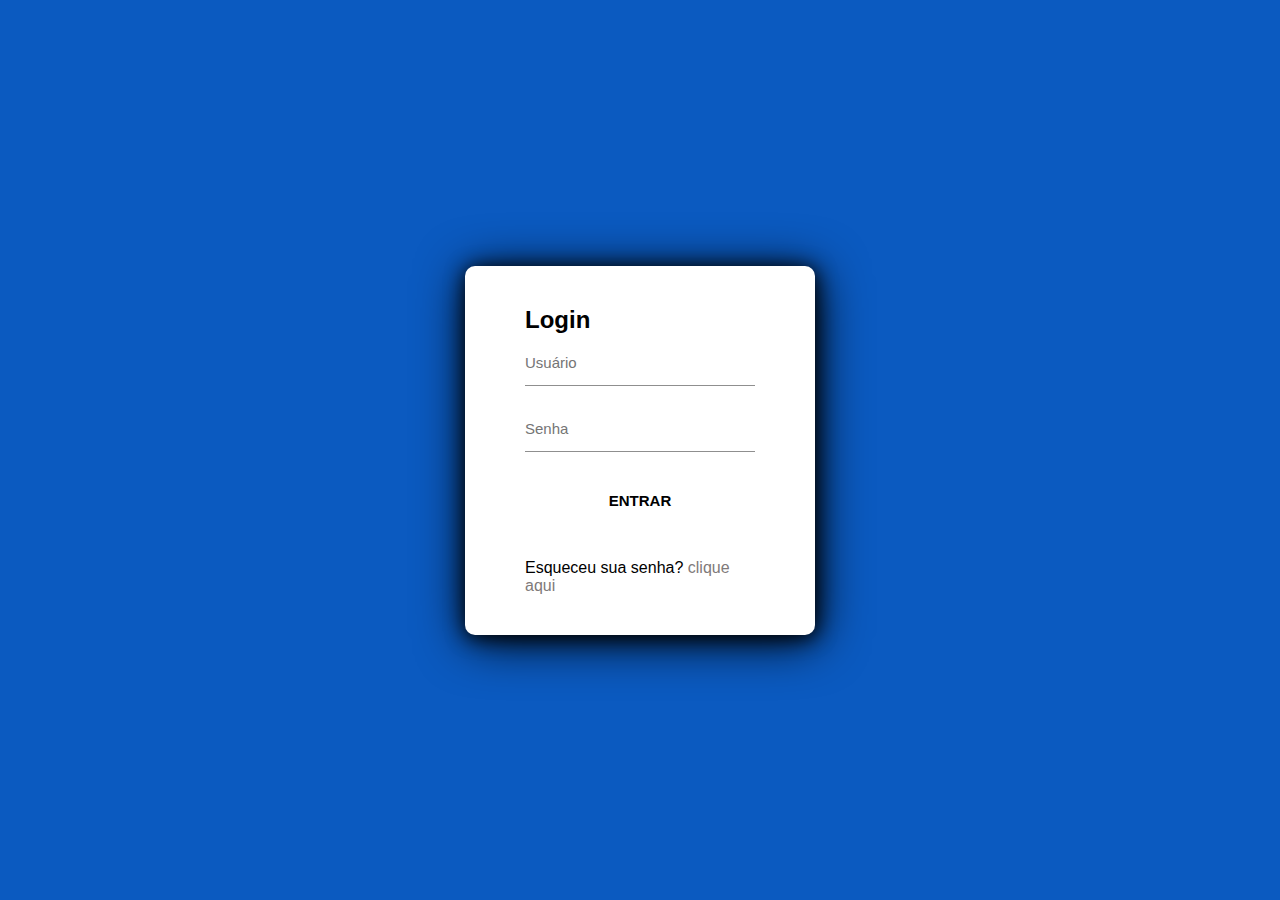
<file: site/HTML/login.html>
<!DOCTYPE html>
<html lang="en">

<head>
    <meta charset="UTF-8">
    <meta http-equiv="X-UA-Compatible" content="IE=edge">
    <meta name="viewport" content="width=device-width, initial-scale=1.0">
    <link rel="stylesheet" href="../CSS/login.css">

<body>
    <div class="container">
        <h2>Login</h2>
        <form onsubmit="cadastroCliente()">
            <div class="input-field">
                <input type="text" maxlength="20" id="nome" placeholder="Usuário">
            </div>
        <div class="input-field">
            <input type="password" maxlength="8" id="senha" placeholder="Senha">
        </div>
            <div class="buttons">
                <button type="submit" class="blob-btn">
                    Entrar
                    <span class="blob-btn_inner">
                        <span class="blob-btn__blob"></span>
                        <span class="blob-btn__blob"></span>
                        <span class="blob-btn__blob"></span>
                        <span class="blob-btn__blob"></span>
                        <span class="blob-btn__blob"></span>
                    </span>
                </button>
            </div>
        </form>
        <div class="footer">
            <span>
                Esqueceu sua senha?<a href="forget.html">
                    clique aqui
                </a>
            </span>

                </div>
            </div>
        </div>
    </div>
</body>
</file>
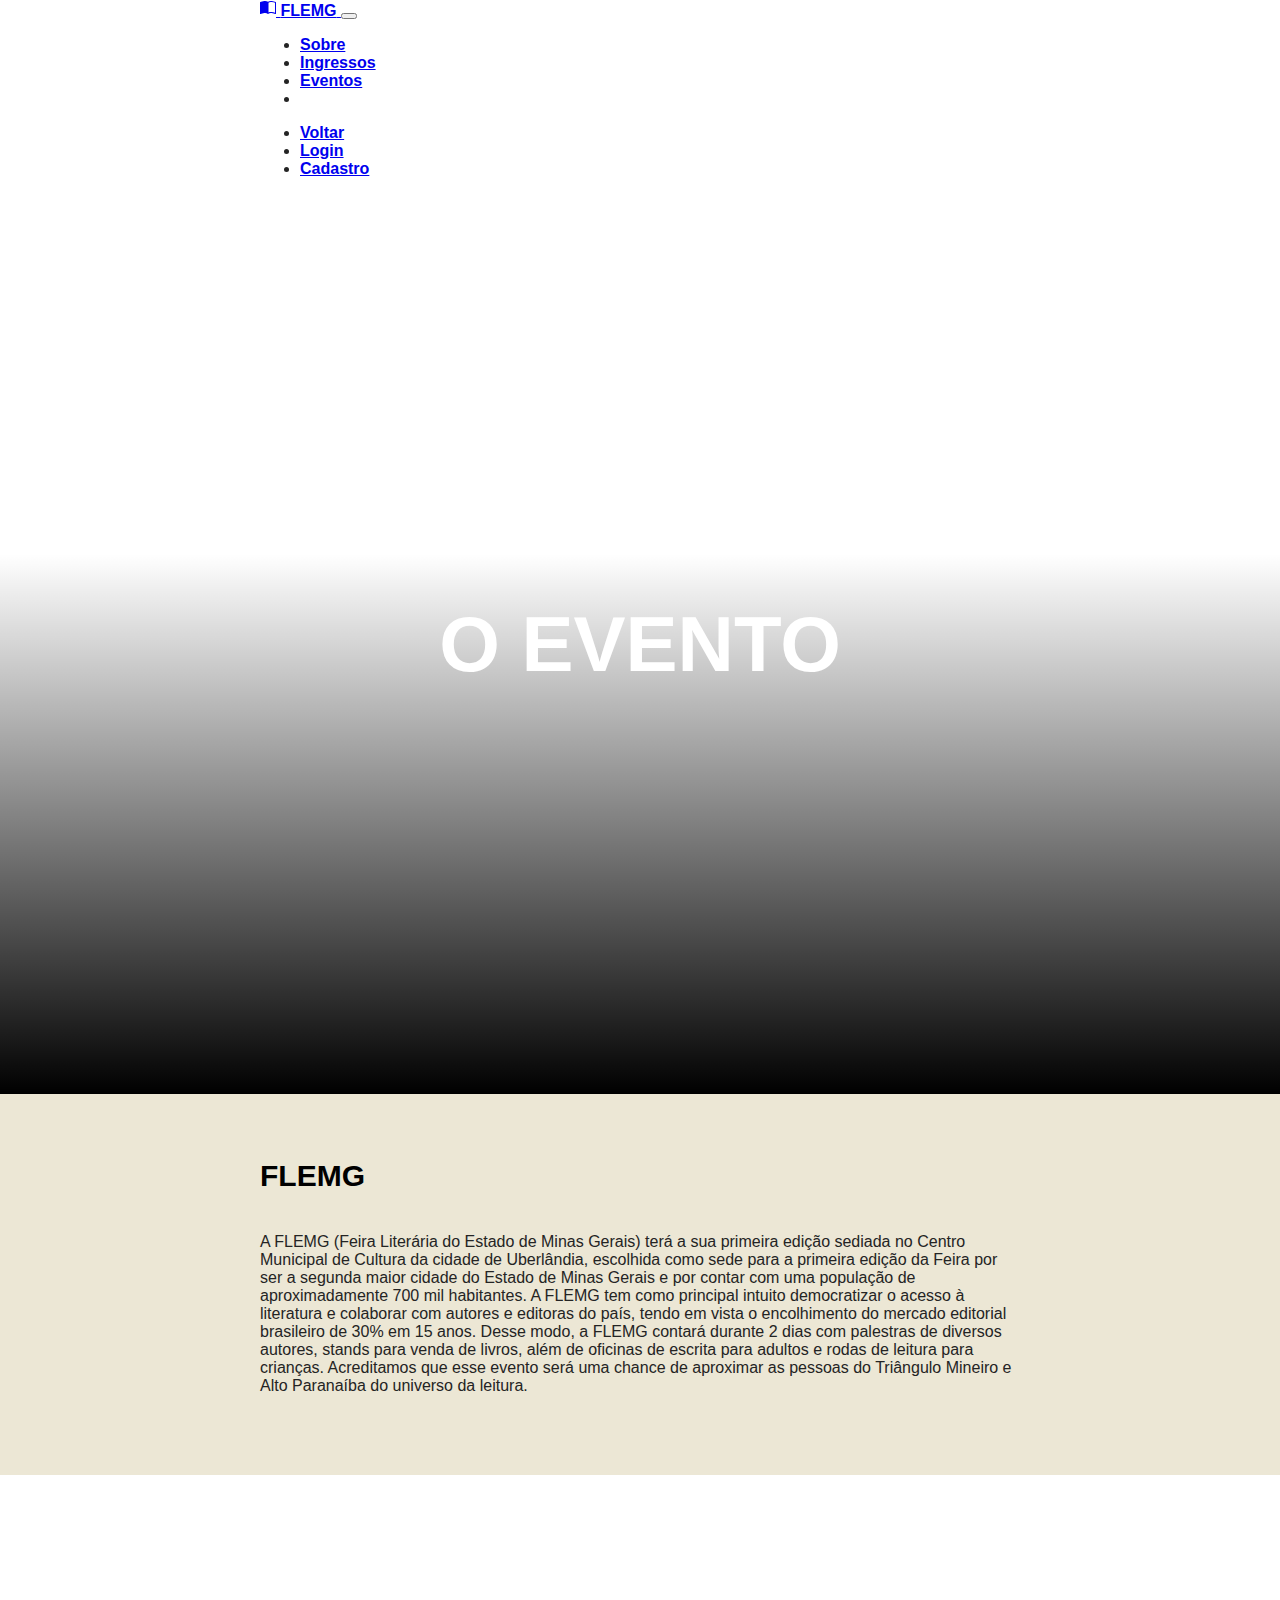
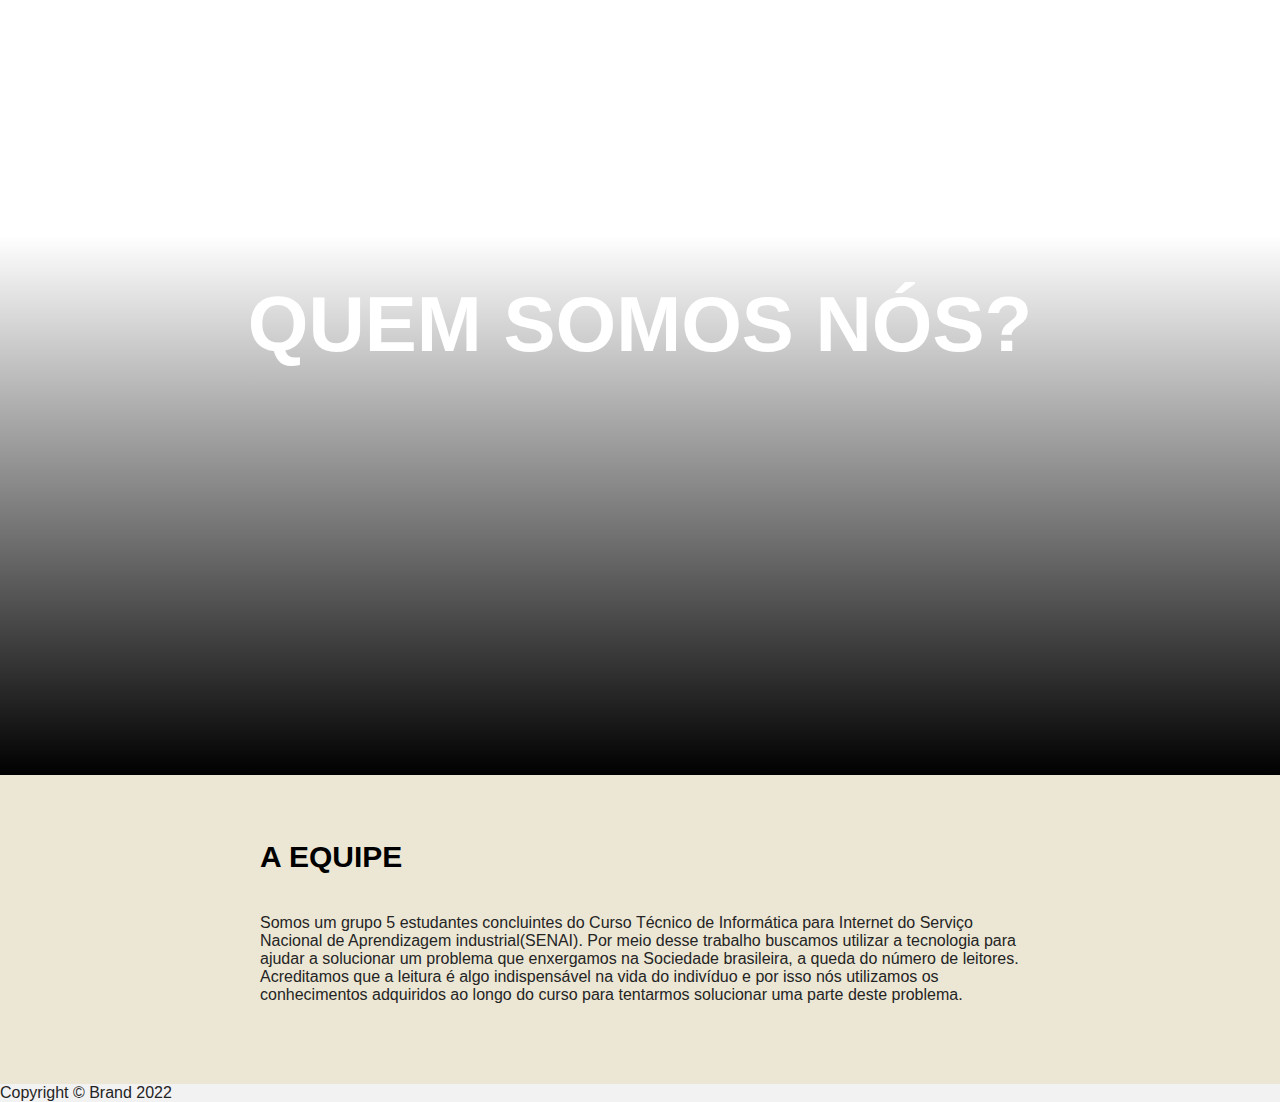
<file: site/HTML/sobre.html>
<!DOCTYPE html>
<html lang="pt-br">
<head>
  <meta charset="UTF-8">
  <meta http-equiv="X-UA-Compatible" content="IE=edge">
  <meta name="viewport" content="width=device-width, initial-scale=1.0">
  <link rel="stylesheet" href="../CSS/sobre.css"/>
  <link href="https://cdn.jsdelivr.net/npm/bootstrap@5.1.3/dist/css/bootstrap.min.css" rel="stylesheet"
  integrity="sha384-1BmE4kWBq78iYhFldvKuhfTAU6auU8tT94WrHftjDbrCEXSU1oBoqyl2QvZ6jIW3" crossorigin="anonymous">
</head>

<body>
  <header>
    <!--nav-->
    <nav class="navbar navbar-expand-lg navbar-light navbar-costum ">
        <!--logo-->
        <div class="container">
            <a class="navbar-brand d-flex align-items-center" href="#">
                <svg xmlns="http://www.w3.org/2000/svg" width="16" height="16" fill="currentColor"
                    class="bi bi-book-half" viewBox="0 0 16 16">
                    <path
                        d="M8.5 2.687c.654-.689 1.782-.886 3.112-.752 1.234.124 2.503.523 3.388.893v9.923c-.918-.35-2.107-.692-3.287-.81-1.094-.111-2.278-.039-3.213.492V2.687zM8 1.783C7.015.936 5.587.81 4.287.94c-1.514.153-3.042.672-3.994 1.105A.5.5 0 0 0 0 2.5v11a.5.5 0 0 0 .707.455c.882-.4 2.303-.881 3.68-1.02 1.409-.142 2.59.087 3.223.877a.5.5 0 0 0 .78 0c.633-.79 1.814-1.019 3.222-.877 1.378.139 2.8.62 3.681 1.02A.5.5 0 0 0 16 13.5v-11a.5.5 0 0 0-.293-.455c-.952-.433-2.48-.952-3.994-1.105C10.413.809 8.985.936 8 1.783z" />
                </svg>
                <strong class="ms-2">FLEMG</strong>
            </a>
            <!--End logo-->

            <!--button reponsive-->
            <button class="navbar-toggler" type="button" data-bs-toggle="collapse"
                data-bs-target="#navbarSupportedContent" aria-controls="navbarSupportedContent"
                aria-expanded="false" aria-label="Toggle navigation">
                <span class="navbar-toggler-icon"></span>
            </button>
            <!--end button  responsive-->

            <!--links-->
            <section class="collapse navbar-collapse" id="navbarSupportedContent">
                <ul class="navbar-nav">

                    <li>
                        <strong> <a href="#" class="nav-link">Sobre</a></strong>
                    </li>
                    <li>
                        <strong> <a href="ticket.html" class="nav-link">Ingressos</a></strong>
                    </li>
                    <li>
                        <strong> <a href="table.html" class="nav-link">Eventos</a></strong>
                    </li>
                    <li>
                </ul>
                <ul class="navbar-nav ms-auto">
                  <li>
                    <strong> <a href="index.html" class="nav-link">Voltar</a></strong>
                </li>
                    <li>
                        <strong> <a href="login.html" class="nav-link">Login</a></strong>
                    </li>
                    <li>
                        <strong> <a href="cadastro.html" class="nav-link">Cadastro</a></strong>
                    </li>
                </ul>
        </div>
        </div>
        <!--end links-->
    </nav>
    <!--end nav-->
    <!--header-->
</header>
  <div class="wrapper">
    <main>
      <section class="module parallax parallax-1">
        <h1>O EVENTO</h1>
      </section>

      <section class="module content">
        <div class="container">
          <h2>FLEMG</h2>
          <p>
            A FLEMG (Feira Literária do Estado de Minas Gerais) terá a sua primeira edição sediada no Centro Municipal de Cultura da cidade de Uberlândia, escolhida como sede para a primeira edição da Feira por ser a segunda maior cidade do Estado de Minas Gerais e por contar com uma população de aproximadamente 700 mil habitantes. 
 A FLEMG tem como principal intuito democratizar o acesso à literatura e colaborar com autores e editoras do país, tendo em vista o encolhimento do mercado editorial brasileiro de 30% em 15 anos. Desse modo, a FLEMG contará durante 2 dias com palestras de diversos autores, stands para venda de livros, além de oficinas de escrita para adultos e rodas de leitura para crianças. Acreditamos que esse evento será uma chance de aproximar as pessoas do Triângulo Mineiro e Alto Paranaíba do universo da leitura.
          </p>         
        </div>
      </section>

      <section class="module parallax parallax-2">
        <h1>QUEM SOMOS NÓS?</h1>
      </section>

      <section class="module content">
        <div class="container">
          <h2>A EQUIPE</h2>
          <p>
            Somos um grupo 5 estudantes concluintes do Curso Técnico de Informática para Internet do Serviço Nacional de Aprendizagem industrial(SENAI). Por meio desse trabalho buscamos utilizar a tecnologia para ajudar a solucionar um problema que enxergamos na Sociedade brasileira,  a queda do número de leitores. Acreditamos que a leitura é algo indispensável na vida do indivíduo e por isso nós utilizamos os conhecimentos adquiridos ao longo do curso para tentarmos solucionar uma parte deste problema.
          </p>        
        </div>
      </section>
    </main>
  </div>
  <!--end header-->
      <!-- Copyright -->
      <div class="text-center p-4" style="background-color: rgba(0, 0, 0, 0.05);">
          Copyright © Brand 2022
          <a class="text-reset fw-bold" href="https://mdbootstrap.com/"></a>
      </div>


      <!-- Copyright -->
  </footer>
  <!-- Footer -->

</body>
</html>
</file>
<file: site/CSS/login.css>
*,
*:before,
*:after {
    box-sizing: border-box;
    margin: 0;
    padding: 0;
}

body {
        
        background-size: cover;
        display: flex;
        justify-content: center;
        align-items: center;
        height: 100vh;
        background-color: #0b5ac0;
        font-family: 'Open Sans', 'Helvetica Neue', sans-serif;
        
}
.container{
    width: 350px;
    background: #ffffff;
    border-radius: 10px;
    box-shadow: 1px 2px 20px #000, 2px 6px 50px #000;
    padding: 40px 60px;
}
input{
    width: 100%;
    height: 46px;
    background: #06055800;
    border: none;
    outline: none;
    border-bottom: 1px solid rgb(143, 143, 143);
    color: rgb(0, 0, 0);
    font-size:15px
}
.input-field{
    position: relative;
    margin-bottom: 20px;

}
input:focus{
    border-bottom:2px solid #2d5cc2e8;
}

h2{
    color:rgb(0, 0, 0);
    font-family:sans-serif;
    margin-bottom: 6px

}
a{
    text-decoration: none;
    color:rgb(128, 122, 122);
}
a:hover{
    color: rgb(56, 55, 55);

}
.buttons {
    margin-top: 20px;
    text-align: center;
    border-radius: 30px;

}

.blob-btn {
    z-index: 1;
    position: relative;
    padding: 20px 30px;
    margin-bottom: 30px;
    text-align: center;
    text-transform: uppercase;
    color: #000000;
    font-size: 15px;
    font-weight: bold;
    background-color: transparent;
    outline: none;
    border: none;
    transition: color 0.5s;
    cursor: pointer;
    border-radius: 30px;
}

.blob-btn:before {
    content: '';
    z-index: 1;
    position: absolute;
    left: 0;
    top: 0;
    width: 100%;
    height: 100%;
    border: 2px solid #ffffff;
    border-radius: 30px;
}

.blob-btn:after {
    content: '';
    z-index: -2;
    position: absolute;
    left: 3px;
    top: 3px;
    width: 100%;
    height: 100%;
    transition: all 0.3s 0.2s;
    border-radius: 30px;
}

.blob-btn:hover {
    color: rgb(255, 255, 255);
    border-radius: 30px;
}

.blob-btn:hover:after {
    transition: all 0.3s;
    left: 0;
    top: 0;
    border-radius: 30px;
}

.blob-btn_inner {
    z-index: -1;
    overflow: hidden;
    position: absolute;
    left: 0;
    top: 0;
    width: 100%;
    height: 100%;
    border-radius: 30px;
    background-color: #fff;
}

.blob-btn__blobs {
    position: relative;
    display: block;
    height: 100%;
    filter: url('#goo');
}

.blob-btn__blob {
    position: absolute;
    top: 2px;
    width: 25%;
    height: 100%;
    background: #095ece;
    border-radius: 100%;
    transform: translate3d(0, 150%, 0)scale(1.7);
    transition: transform 0.45s;
}

.blob-btn__blob:nth-child(1) {
    left: 0%;
    transition-delay: 0s;
}

.blob-btn__blob:nth-child(2) {
    left: 30%;
    transition-delay: 0.08s;
}

.blob-btn__blob:nth-child(3) {
    left: 60%;
    transition-delay: 0.16s;
}

.blob-btn__blob:nth-child(4) {
    left: 90%;
    transition-delay: 0.24s;
}

.blob-btn:hover .blob-btn__blob {
    transform: translateZ(0) scale(1.7);
}
</file>
<file: site/CSS/sobre.css>
body{
    margin:0;
    padding:0;
    color: #242424;
    font-family: sans-serif;
    word-wrap: break-word;
    overflow-wrap: break-word;
  }
  
  h1,h2,h3,h4,h5,h6{
    font-weight: 900;
    color: #000;
  }
  
  .wrapper{
    width: 100%;
    margin: 0 auto;
  }
  
  main{
    display: block;
    background-color: #FFF;
  }
  
  .container{
    width: 100%;
    max-width: 760px;
    margin: 0 auto;
    padding: 0 20px;
  }
  
  section.module p{
    margin-bottom: 40px;
  }
  
  section.module:last-child{
    margin-bottom: 0;
  }
  
  section.module h2{
    margin-bottom: 40px;
    font-size: 30px;
  }
  
  section.module.content{
   padding: 40px 0;
   background: #ece7d5; 
  }
  
  section.module.parallax{
    display: flex;
    flex-direction: column;
    justify-content: center;
    height: 100vh !important;
    width: 100%;
    position: relative;
    overflow: hidden;
    background-position: 50% 50%;
    background-repeat: no-repeat;
    background-attachment: fixed;
    background-size: cover;
    -webkit-background-size: cover;
    -moz-background-size: cover;
    -o-background-size: cover;
  }
  
  section.module.parallax:after{
    content: "";
    height: 100%;
    width: 100%;
    position: absolute;
    z-index: 8;
    background: -moz-linear-gradient(to bottom, rgba(0,0,0,0) 0, rgba(0,0,0,0) 40%, #000 100% );
    background: -webkit-linear-gradient(to bottom, rgba(0,0,0,0) 0, rgba(0,0,0,0) 40%, #000 100% );
    background: linear-gradient(to bottom, rgba(0,0,0,0) 0, rgba(0,0,0,0) 40%, #000 100% );
  }
  
  
  section.module.parallax-1{
    background-image: url("https://free4kwallpapers.com/uploads/originals/2019/03/14/the-library-wallpaper.jpg");
  }
  
  section.module.parallax-2{
    background-image: url("https://wallpapercave.com/wp/wp4430539.jpg");
  }
  
  section.module.parallax h1{
    color: #FFF;
    text-align: center;
    font-size: 78px;
    z-index: 50;
    text-transform: uppercase;
  }
  
  @media all and (max-width: 820px) {
    section.module h2 {
      font-size: 32px;
    }
    .module h2, p{
      padding: 0 8px;
    }
  
    .container{
      margin:0;
      padding:0;
    }
  
    section.module.parallax h1 {
      font-size: 36px;
    }
  }
</file>
